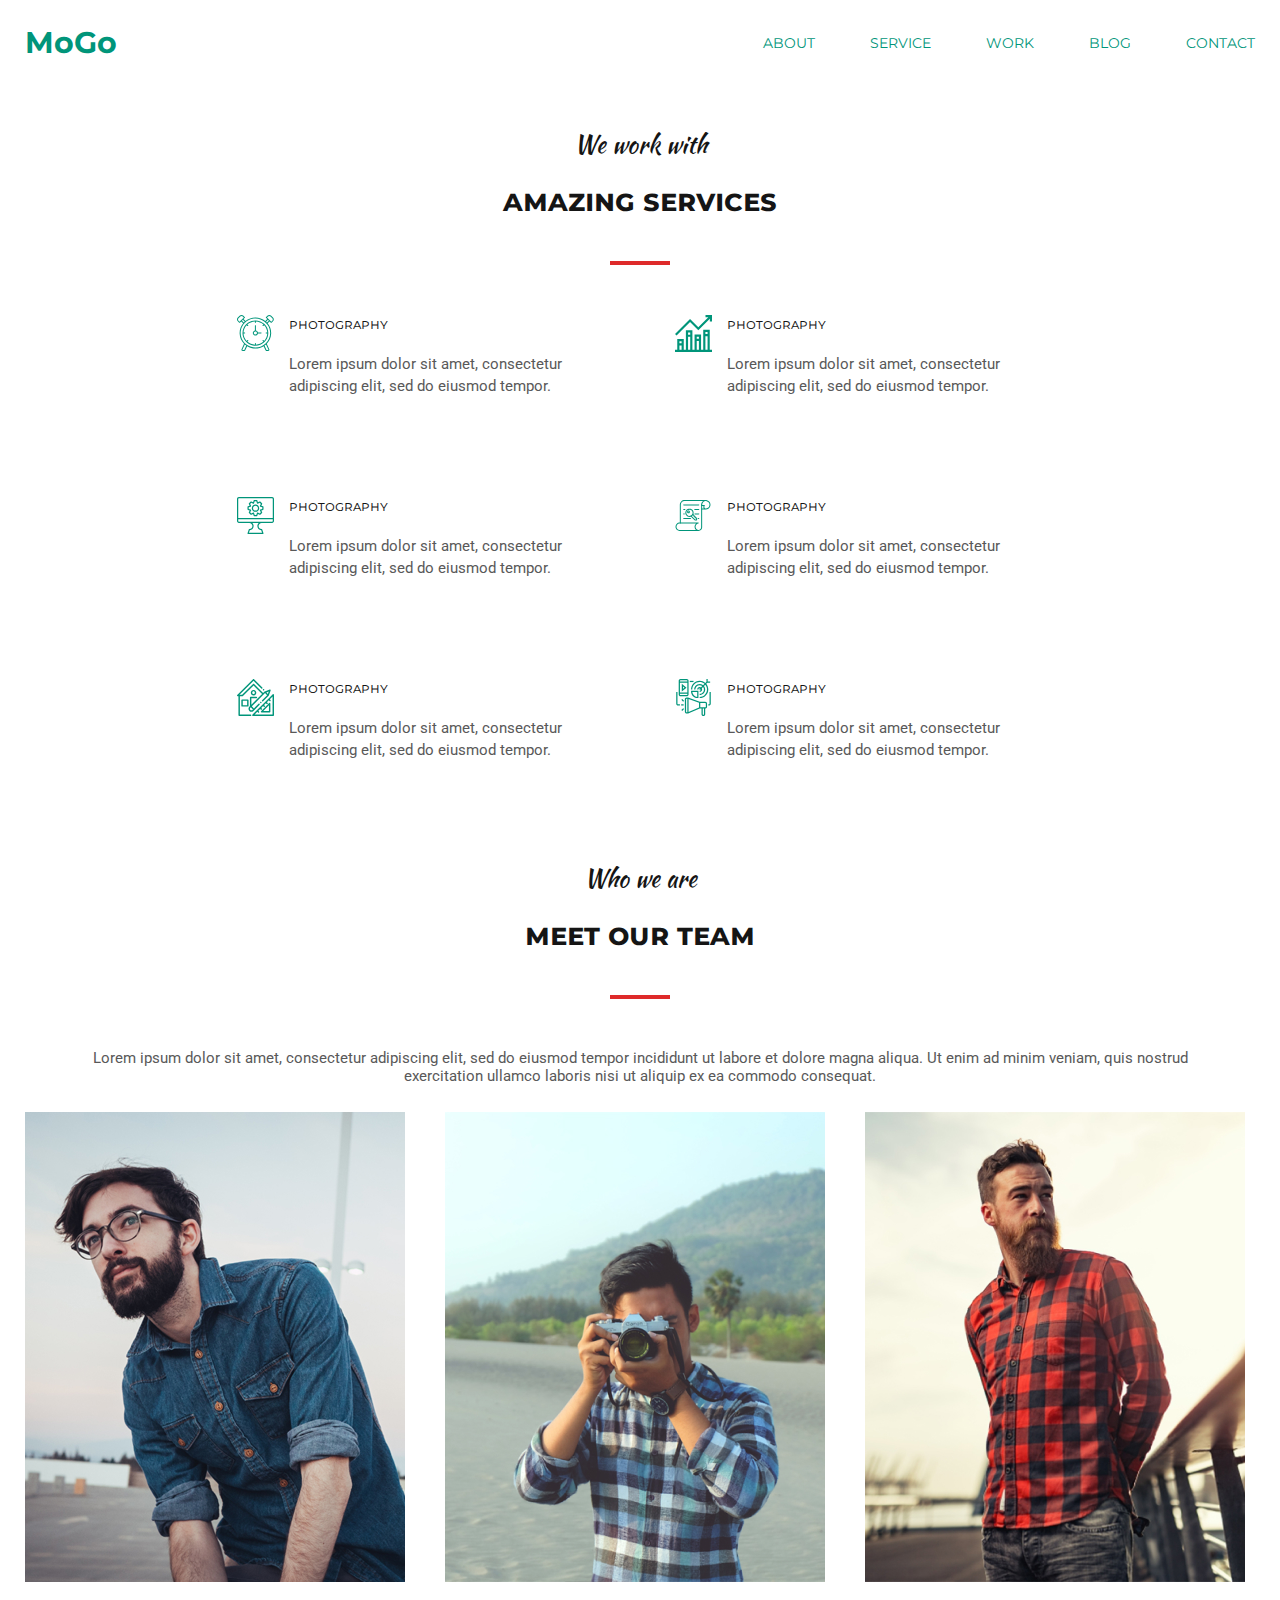
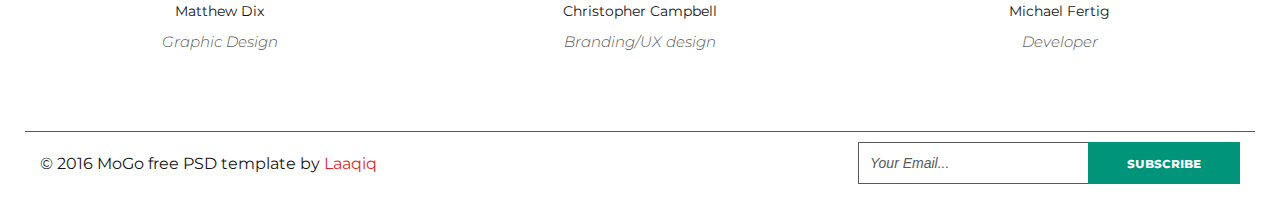
<file: index.html>
<!DOCTYPE html>
<html lang="en">

<head>
  <meta charset="UTF-8" />
  <meta name="viewport" content="width=device-width, initial-scale=1.0" />
  <title>Mogo</title>
  <link rel="preconnect" href="https://fonts.googleapis.com" />
  <link rel="preconnect" href="https://fonts.gstatic.com" crossorigin />
  <link href="https://fonts.googleapis.com/css2?family=Kaushan+Script&family=Montserrat:wght@100..900&family=Roboto:ital,wght@0,100..900;1,100..900&display=swap" rel="stylesheet" />
  <link rel="stylesheet" href="https://cdnjs.cloudflare.com/ajax/libs/modern-normalize/3.0.1/modern-normalize.min.css" integrity="sha512-q6WgHqiHlKyOqslT/lgBgodhd03Wp4BEqKeW6nNtlOY4quzyG3VoQKFrieaCeSnuVseNKRGpGeDU3qPmabCANg==" crossorigin="anonymous" referrerpolicy="no-referrer" />
  <link rel="stylesheet" href="./css/reset.css" />
  <link rel="stylesheet" href="./css/styles.css" />
</head>

<body>

  <header class="header">
    <div class="container header-flex">
      <a href="./index.html" class="mogo">MoGo</a>
      <nav class="header_nav">
        <ul class="header_list">
          <li class="header_item">
            <a href="./index.html" class="header_link current">ABOUT</a>
          </li>
          <li class="header_item">
            <a href="./index.html" class="header_link">SERVICE</a>
          </li>
          <li class="header_item">
            <a href="./index.html" class="header_link">WORK</a>
          </li>
          <li class="header_item">
            <a href="./blog.html" class="header_link">BLOG</a>
          </li>
          <li class="header_item">
            <a href="./index.html" class="header_link">CONTACT</a>
          </li>
        </ul>
      </nav>
    </div>
  </header>
  <main>
    <!-- benefits -->
<section class="benefits">
  <div class="container">
    <h2 class="benefits_title">We work with</h2>
    <p class="benefits_text">Amazing Services</p>

    <ul class="benefits_list">
      <li class="benefits_item clock-icon">
          <div class="item_info">
            <h3 class="photography_title">photography</h3>
            <p class="photography_text">
              Lorem ipsum dolor sit amet, consectetur adipiscing elit, sed do
              eiusmod tempor.
            </p>
          </div>
      </li>
      <li class="benefits_item graph-icon">
          <div class="item_info">
            <h3 class="photography_title">photography</h3>
            <p class="photography_text">
              Lorem ipsum dolor sit amet, consectetur adipiscing elit, sed do
              eiusmod tempor.
            </p>
          </div>
      </li>
      <li class="benefits_item display-icon">
          <div class="item_info">
            <h3 class="photography_title">photography</h3>
            <p class="photography_text">
              Lorem ipsum dolor sit amet, consectetur adipiscing elit, sed do
              eiusmod tempor.
            </p>
          </div>
      </li>
      <li class="benefits_item paper-icon">
          <div class="item_info">
            <h3 class="photography_title">photography</h3>
            <p class="photography_text">
              Lorem ipsum dolor sit amet, consectetur adipiscing elit, sed do
              eiusmod tempor.
            </p>
          </div>
      </li>
      <li class="benefits_item home-icon">
          <div class="item_info">
            <h3 class="photography_title">photography</h3>
            <p class="photography_text">
              Lorem ipsum dolor sit amet, consectetur adipiscing elit, sed do
              eiusmod tempor.
            </p>
          </div>
      </li>
      <li class="benefits_item digital-icon">
          <div class="item_info">
          <h3 class="photography_title">photography</h3>
          <p class="photography_text">
          Lorem ipsum dolor sit amet, consectetur adipiscing elit, sed do
          eiusmod tempor.
          </p>
          </div>
      </li>
    </ul>
  </div>
</section>
<section class="team">
  <div class="container">
    <h2 class="team_title">Who we are</h2>
    <p class="team_heading">Meet our team</p>
    <p class="team_text">
      Lorem ipsum dolor sit amet, consectetur adipiscing elit, sed do
      eiusmod tempor incididunt ut labore et dolore magna aliqua. Ut enim
      ad minim veniam, quis nostrud <br />
      exercitation ullamco laboris nisi ut aliquip ex ea commodo
      consequat.
    </p>
    <ul class="team_list">
      <li class="team_item">
        <img src="./img/firstman.jpg" alt="first-man" />
        <p class="team_name">Matthew Dix</p>
        <p class="team_position">Graphic Design</p>
      </li>
      <li class="team_item">
        <img src="./img/secondman.jpg" alt="second-man" />
        <p class="team_name">Christopher Campbell</p>
        <p class="team_position">Branding/UX design</p>
      </li>
      <li class="team_item">
        <img src="./img/thirdman.jpg" alt="third-man" />
        <p class="team_name">Michael Fertig</p>
        <p class="team_position">Developer</p>
      </li>
    </ul>
  </div>
</section>
</main>
<footer class="footer">
  <div class="container footer-flex">
    <p class="footer_text">© 2016 MoGo free PSD template by <span class="footer_accent">Laaqiq</span></p>
    <form class="footer_form">
      <label class="footer_label">
        <input class="footer_input" type="email" placeholder="Your Email..." />
      </label>
      <button class="footer_button" type="submit">Subscribe</button>
    </form>
  </div>
</footer>
</body>

</html>
</file>
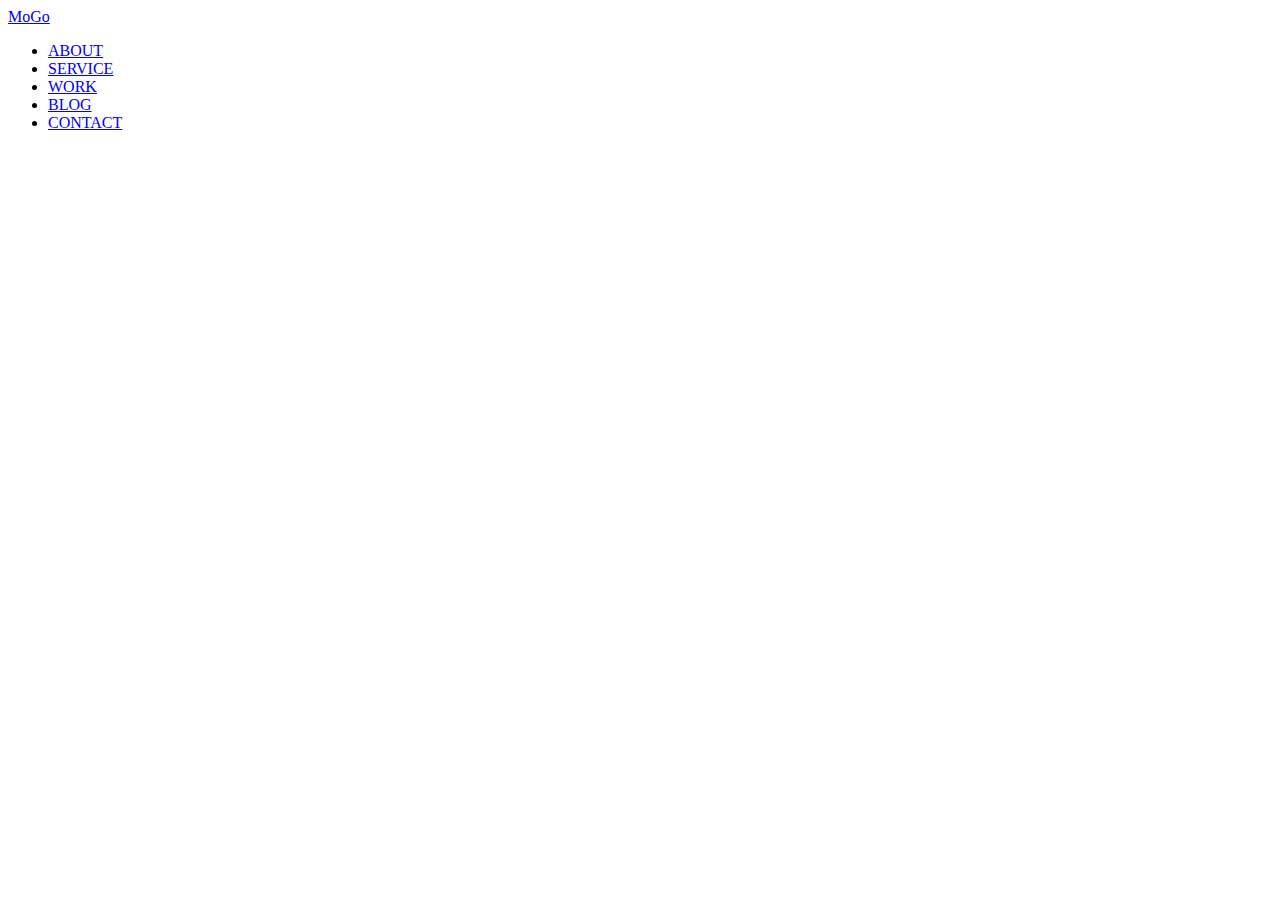
<file: blog.html>
<!DOCTYPE html>
<html lang="en">
<head>
    <meta charset="UTF-8">
    <meta name="viewport" content="width=device-width, initial-scale=1.0">
    <title>Document</title>
</head>
<body>
    <header>
        <a href="./">MoGo</a>
        <ul>
            <li><a href="./">ABOUT</a></li>
            <li><a href="./">SERVICE</a></li>
            <li><a href="./">WORK</a></li>
            <li><a href="./blog.html">BLOG</a></li>
            <li><a href="./">CONTACT</a></li>
        </ul>
    </header>
</body>
</html>
</file>
<file: css/styles.css>
:root {
    --text-color: #595959;
    --secondary-text-color: #151515;
    --nav-list-color: #00957a;
    --alert-text-color: #de2a2a;
    --background-color: #ffffff;
    --accent-color: #00957a;
    --font-family: "Montserrat", sans-serif;
    --second-family: "Roboto", sans-serif;
    --third-family: "Kaushan Script", sans-serif;
}

body {
    font-family: var(--font-family);
    color: var(--text-color);
    background-color: var(--background-color);
}

.container {
    width: 1230px;
    padding: 0 15px;
    margin: 0 auto;
}

.header {
    padding: 16px 0;
}

.header-flex {
    display: flex;
    align-items: center;
    justify-content: space-between;
}

.mogo {
    font-weight: 700;
    font-size: 30px;
    color: var(--accent-color);
}

.mogo:hover {
    color: var(--alert-text-color);
    transition: 0.3s ease;

}

.header_list {
    display: flex;
    gap: 55px;
}

.header_link {
    font-weight: 400;
    font-size: 14px;
    color: var(--nav-list-color);
}

.header_link {
    position: relative;
    font-weight: 400;
    font-size: 14px;
    text-decoration: none;
    transition: color 0.3s ease-in-out;
}

.header_link::after {
    content: "";
    display: block;
    position: absolute;
    left: 0;
    bottom: -10px;

    width: 0;
    height: 3px;
    background-color: var(--alert-text-color);
    transition: width 0.3s ease-in-out;
}

.header_link:hover {
    color: var(--alert-text-color);
}

.header_link:hover::after {
    width: 100%;
}

.benefits_text::after,
.team_heading::after {
    display: block;
    margin: 0 auto;
    margin-top: 42px;
    width: 60px;
    height: 4px;

    content: "";
    background-color: var(--alert-text-color);

}

.benefits_title,
.team_title {
    margin-bottom: 20px;

    text-align: center;
    font-family: var(--third-family);
    font-weight: 400;
    font-size: 24px;

    color: #151515;
}

.benefits_text,
.team_heading {
    margin-bottom: 50px;

    text-align: center;
    font-family: var(--font-family);
    font-weight: 700;
    font-size: 30px;
    font-variant: all-small-caps;

    color: #151515;
}

.benefits {
    padding-top: 50px;
    padding-bottom: 50px;
}

.benefits_title {
    font-family: var(--third-family);
    font-weight: 400;
    font-size: 24px;
    color: #151515;
}

.benefits_text {
    font-family: var(--font-family);
    font-weight: 700;
    font-size: 30px;
    font-variant: all-small-caps;

    color: #151515;
}

.benefits_list {
    display: flex;
    flex-wrap: wrap;
    gap: 100px 70px;
    justify-content: center;
}

.benefits_item {
    flex-basis: calc((100% - 170px) / 3);
}

.benefits_item {
    display: flex;
    padding-right: 15px;

}

.benefits_item::before {
    content: "";
    display: block;
    margin-right: 15px;
    width: 37px;
    height: 37px;
    background-size: 37px;
    background-repeat: no-repeat;
    background-position: center;
    flex-shrink: 0;
}

.benefits_item.clock-icon::before {
    background-image: url("../img/icons/alarm.svg");
}

.benefits_item.graph-icon::before {
    background-image: url("../img/icons/graph.svg");
}

.benefits_item.display-icon::before {
    background-image: url("../img/icons/monitor.svg");
}

.benefits_item.paper-icon::before {
    background-image: url("../img/icons/paper.svg");
}

.benefits_item.home-icon::before {
    background-image: url("../img/icons/home.svg");
}

.benefits_item.digital-icon::before {
    background-image: url("../img/icons/digital.svg");
}


.benefits_icon {
    width: 37px;
    height: 37px;
    margin-right: 18px;
    flex-shrink: 0;
}


.photography_title {
    font-family: var(--font-family);
    font-weight: 400;
    font-size: 14px;
    font-variant: small-caps;
    color: var(--secondary-text-color);
    margin-bottom: 20px;
}

.photography_text {
    font-family: var(--second-family);
    font-weight: 400;
    font-size: 15px;
    line-height: 147%;
    color: var(--text-color);
}

.team {
    padding-top: 50px;
    padding-bottom: 70px;
}

.team_text {
    text-align: center;
    margin-bottom: 27px;
    font-family: var(--second-family);
    font-weight: 400;
    font-size: 15px;
}

.team_list {
    display: flex;
    gap: 30px;
}

.team_item {
    flex-basis: calc((100% - 60px) / 3);
}

.team_name {
    margin-top: 20px;
    margin-bottom: 12px;
    font-weight: 400;
    font-size: 14px;
    text-align: center;
    color: var(--secondary-text-color);
}

.team_position {
    font-style: italic;
    font-weight: 300;
    font-size: 15px;
    text-align: center;
}

.footer {
    padding: 10px 0;
    color: var(--secondary-text-color);
}

.footer-flex {
    display: flex;
    justify-content: space-between;
    align-items: center;

    max-width: 1200px;
    margin: 0 auto;
    border-top: 1px solid #595959;
    padding-top: 10px;
}


.footer_input {
    width: 230px;
    padding: 11px;
    border: 1px solid var(--text-color);
    border-right: none;
    font-style: italic;
    font-weight: 300;
    font-size: 14px;
    color: var(--text-color);
    outline: none;
    flex-grow: 1;
    box-sizing: border-box;
}

.footer_input::placeholder {
    font-style: italic;
    font-weight: 300;
    font-size: 14px;
    color: var(--text-color);
}

.footer_button {
    padding: 11px 38px;
    font-weight: 700;
    font-size: 14px;
    font-variant: all-small-caps;
    text-align: center;
    background-color: var(--accent-color);
    color: white;
    text-transform: uppercase;
    border: 1px solid var(--accent-color);
    cursor: pointer;
    box-sizing: border-box;
    white-space: nowrap;
}

.footer_button:hover {
    background-color: #007d66;
    border-color: #007d66;
    transition: background-color 0.3s ease-in-out, border-color 0.3s ease-in-out;
}

.footer_accent {
    color: var(--alert-text-color);
}

.footer_form {
    display: flex;
}

.footer_label {
    display: flex;
}
</file>
